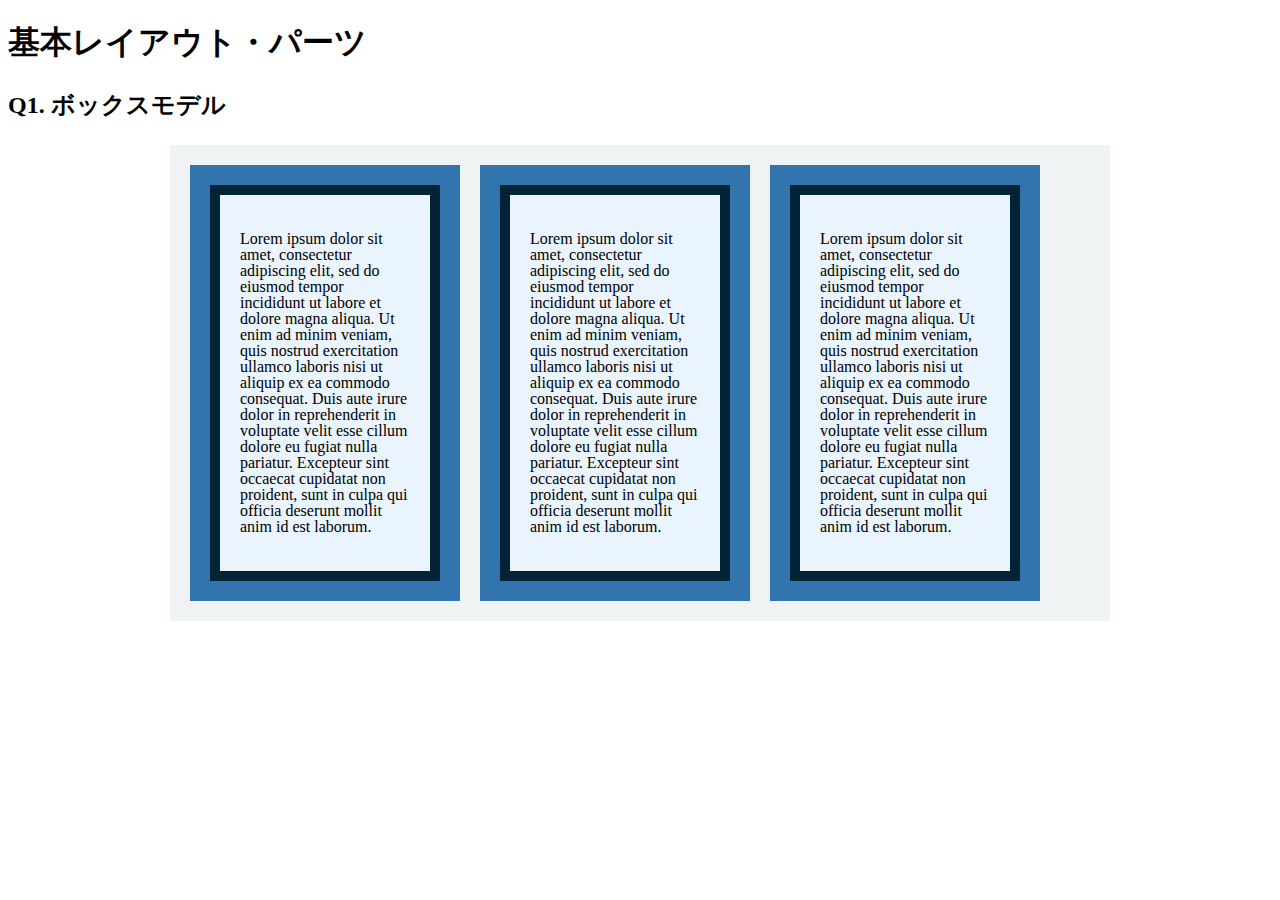
<file: layout_parts/q1/index.html>
<!DOCTYPE html>
<html>
  <head>
    <meta charset="utf-8">
    <meta http-equiv="X-UA-Compatible" content="IE=edge">
    <meta name="viewport" content="width=device-width, initial-scale=1.0, maximum-scale=1.0, user-scalable=no">
    <meta name="format-detection" content="telephone=no">
    <title>基本レイアウト・パーツ</title>
    <link rel="stylesheet" href="http://gizumo-inc.github.io/sample/front-lesson/layout_parts_new/assets/css/reset.css">
    <link rel="stylesheet" href="http://gizumo-inc.github.io/sample/front-lesson/layout_parts_new/assets/css/base.css">
    <link rel="stylesheet" href="css/style.css">
  </head>
  <body>
    <div class="wrapper">
      <h1 class="title">基本レイアウト・パーツ</h1>
      <h2 class="headline">
        <p class="headline__text">Q1. ボックスモデル</p>
      </h2>
      <div class="box">
        <!-- 回答はクラスq1の要素の中に書いてね -->
        <!-- すでについてるクラスにはstyleを指定しない。styleをつける場合は自分で新たにクラスをつけること -->
        <div class="q1 q1_content clearfix">
          <div class="q1_content_box">
            <div class="q1_content_text">
              <p class="text">Lorem ipsum dolor sit amet, consectetur adipiscing elit, sed do eiusmod tempor incididunt ut labore et dolore magna aliqua. Ut enim ad minim veniam, quis nostrud exercitation ullamco laboris nisi ut aliquip ex ea commodo consequat. Duis aute irure dolor in reprehenderit in voluptate velit esse cillum dolore eu fugiat nulla pariatur. Excepteur sint occaecat cupidatat non proident, sunt in culpa qui officia deserunt mollit anim id est laborum.</p>
            </div>
          </div>
          <div class="q1_content_box">
            <div class="q1_content_text">
              <p class="text">Lorem ipsum dolor sit amet, consectetur adipiscing elit, sed do eiusmod tempor incididunt ut labore et dolore magna aliqua. Ut enim ad minim veniam, quis nostrud exercitation ullamco laboris nisi ut aliquip ex ea commodo consequat. Duis aute irure dolor in reprehenderit in voluptate velit esse cillum dolore eu fugiat nulla pariatur. Excepteur sint occaecat cupidatat non proident, sunt in culpa qui officia deserunt mollit anim id est laborum.</p>
            </div>  
          </div>
          <div class="q1_content_box">
            <div class="q1_content_text">
              <p class="text">Lorem ipsum dolor sit amet, consectetur adipiscing elit, sed do eiusmod tempor incididunt ut labore et dolore magna aliqua. Ut enim ad minim veniam, quis nostrud exercitation ullamco laboris nisi ut aliquip ex ea commodo consequat. Duis aute irure dolor in reprehenderit in voluptate velit esse cillum dolore eu fugiat nulla pariatur. Excepteur sint occaecat cupidatat non proident, sunt in culpa qui officia deserunt mollit anim id est laborum.</p>
            </div>  
          </div>
        </div>
        <!-- 回答はクラスq1の要素の中に書いてね -->
      </div>
    </div>
  </body>
</html>
</file>
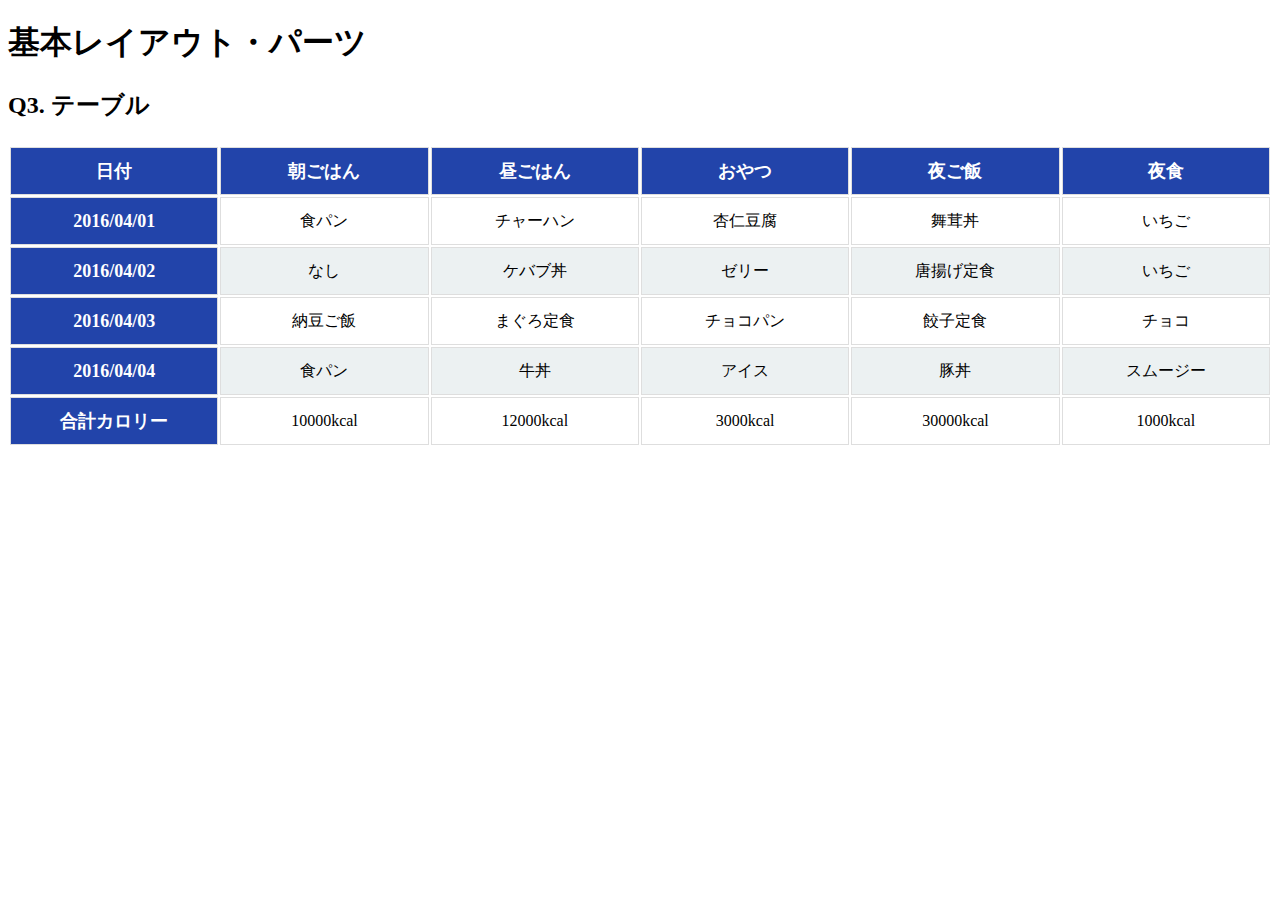
<file: layout_parts/q3/index.html>
<!DOCTYPE html>
<html>
  <head>
    <meta charset="utf-8">
    <meta http-equiv="X-UA-Compatible" content="IE=edge">
    <meta name="viewport" content="width=device-width, initial-scale=1.0, maximum-scale=1.0, user-scalable=no">
    <meta name="format-detection" content="telephone=no">
    <title>基本レイアウト・パーツ</title>
    <link rel="stylesheet" href="http://gizumo-inc.github.io/sample/front-lesson/layout_parts_new/assets/css/reset.css">
    <link rel="stylesheet" href="http://gizumo-inc.github.io/sample/front-lesson/layout_parts_new/assets/css/base.css">
    <link rel="stylesheet" href="css/style.css">
  </head>
  <body>
    <div class="wrapper">
      <h1 class="title">基本レイアウト・パーツ</h1>
      <h2 class="headline">
        <p class="headline__text">Q3. テーブル</p>
      </h2>
      <div class="box">
        <!-- 回答はクラスq3の要素の中に書いてね -->
        <!-- すでについてるクラスにはstyleを指定しない。styleをつける場合は自分で新たにクラスをつけること -->
        <div class="q3">
          <table class="menu">
            <thead>
              <tr>
                <th>日付</th>
                <th>朝ごはん</th>
                <th>昼ごはん</th>
                <th>おやつ</th>
                <th>夜ご飯</th>
                <th>夜食</th>
              </tr>
            </thead>
            <tbody>
              <tr>
                <th>2016/04/01</th>
                <td>食パン</td>
                <td>チャーハン</td>
                <td>杏仁豆腐</td>
                <td>舞茸丼</td>
                <td>いちご</td>
              </tr>
            
              <tr>
                <th>2016/04/02</th>
                <td>なし</td>
                <td>ケバブ丼</td>
                <td>ゼリー</td>
                <td>唐揚げ定食</td>
                <td>いちご</td>
              </tr>

              <tr>
                <th>2016/04/03</th>
                <td>納豆ご飯</td>
                <td>まぐろ定食</td>
                <td>チョコパン</td>
                <td>餃子定食</td>
                <td>チョコ</td>
              </tr>
            
              <tr>
                <th>2016/04/04</th>
                <td>食パン</td>
                <td>牛丼</td>
                <td>アイス</td>
                <td>豚丼</td>
                <td>スムージー</td>
              </tr>
            </tbody>
            <tfoot>
              <tr>
                <th>合計カロリー</th>
                <td>10000kcal</td>
                <td>12000kcal</td>
                <td>3000kcal</td>
                <td>30000kcal</td>
                <td>1000kcal</td>
              </tr>
           </tfoot>
          </table>
          
        </div>
        <!-- 回答はクラスq3の要素の中に書いてね -->
      </div>
    </div>
  </body>
</html>
</file>
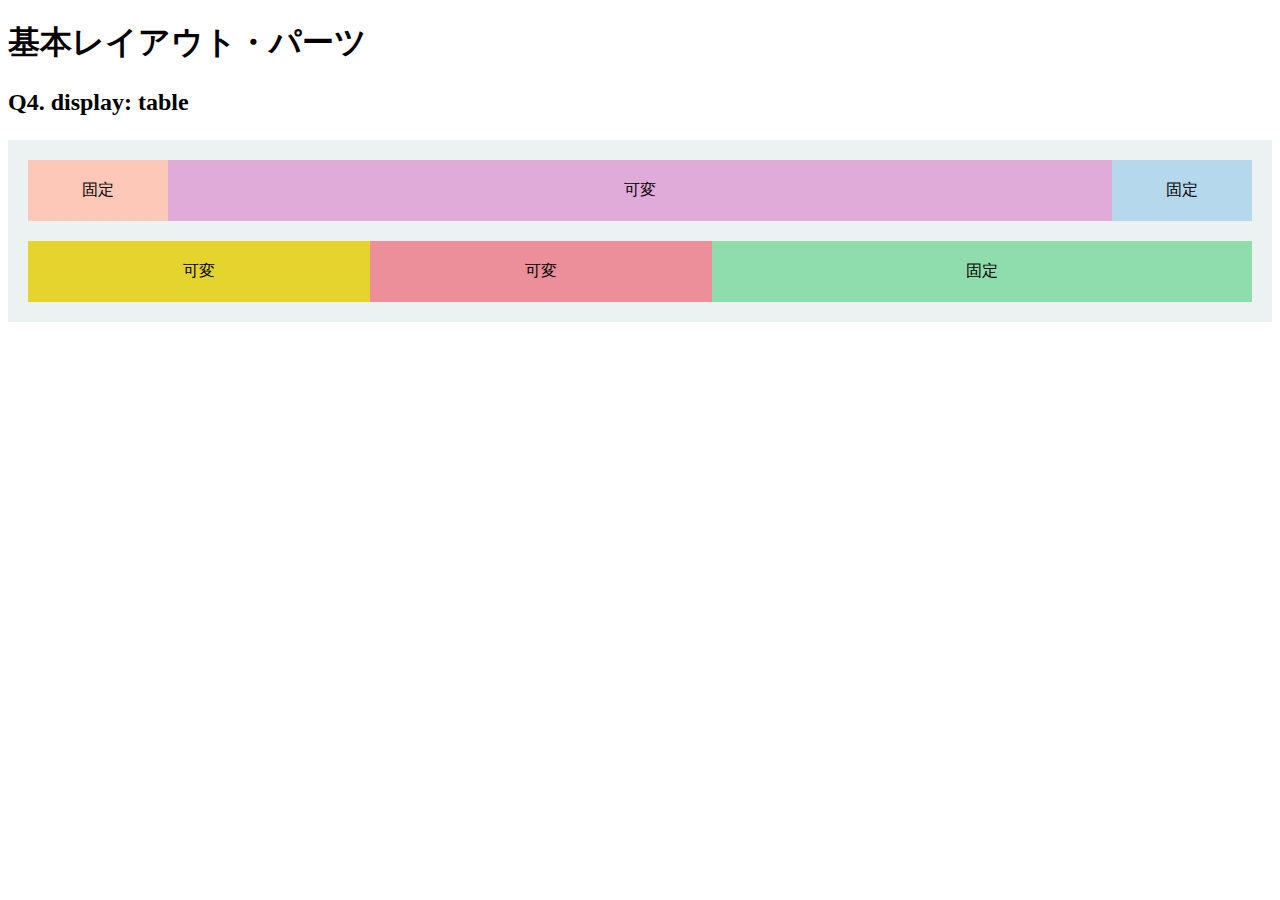
<file: layout_parts/q4/index.html>
<!DOCTYPE html>
<html>
  <head>
    <meta charset="utf-8">
    <meta http-equiv="X-UA-Compatible" content="IE=edge">
    <meta name="viewport" content="width=device-width, initial-scale=1.0, maximum-scale=1.0, user-scalable=no">
    <meta name="format-detection" content="telephone=no">
    <title>基本レイアウト・パーツ</title>
    <link rel="stylesheet" href="http://gizumo-inc.github.io/sample/front-lesson/layout_parts_new/assets/css/reset.css">
    <link rel="stylesheet" href="http://gizumo-inc.github.io/sample/front-lesson/layout_parts_new/assets/css/base.css">
    <link rel="stylesheet" href="css/style.css">
  </head>
  <body>
    <div class="wrapper">
      <h1 class="title">基本レイアウト・パーツ</h1>
      <h2 class="headline">
        <p class="headline__text">Q4. display: table</p>
      </h2>
      <div class="box">
        <!-- 回答はクラスq4の要素の中に書いてね -->
        <!-- すでについてるクラスにはstyleを指定しない。styleをつける場合は自分で新たにクラスをつけること -->
        <!-- 新たにタグは追加しなくてもできます。 -->
        <div class="q4 content">
          <div class="main_box">
            <div class="color_box orange">固定</div>
            <div class="color_box pink">可変</div>
            <div class="color_box blue">固定</div>
          </div>
          <div class="main_box">
            <div class="color_box yellow">可変</div>
            <div class="color_box red">可変</div>
            <div class="color_box green">固定</div>
          </div>
        </div>
        <!-- 回答はクラスq4の要素の中に書いてね -->
      </div>
    </div>
  </body>
</html>
</file>
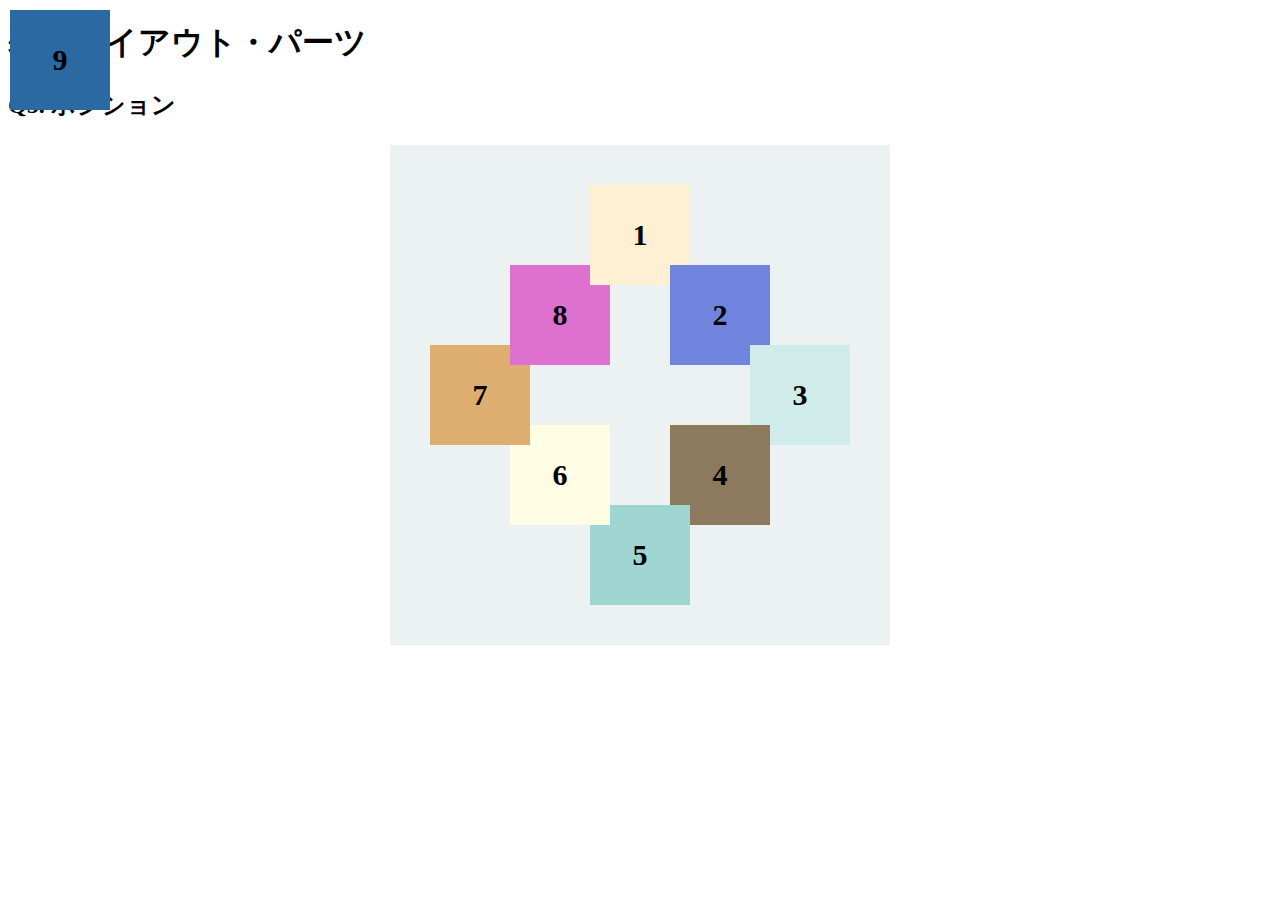
<file: layout_parts/q5/index.html>
<!DOCTYPE html>
<html>
  <head>
    <meta charset="utf-8">
    <meta http-equiv="X-UA-Compatible" content="IE=edge">
    <meta name="viewport" content="width=device-width, initial-scale=1.0, maximum-scale=1.0, user-scalable=no">
    <meta name="format-detection" content="telephone=no">
    <title>基本レイアウト・パーツ</title>
    <link rel="stylesheet" href="http://gizumo-inc.github.io/sample/front-lesson/layout_parts_new/assets/css/reset.css">
    <link rel="stylesheet" href="http://gizumo-inc.github.io/sample/front-lesson/layout_parts_new/assets/css/base.css">
    <link rel="stylesheet" href="css/style.css">
  </head>
  <body>
    <div class="wrapper">
      <h1 class="title">基本レイアウト・パーツ</h1>
      <h2 class="headline">
        <p class="headline__text">Q5. ポジション</p>
      </h2>
      <div class="box">
        <!-- 回答はクラスq5の要素の中に書いてね -->
        <!-- すでについてるクラスにはstyleを指定しない。styleをつける場合は自分で新たにクラスをつけること -->
        <!-- 新たにタグは追加しなくてもできます。 -->
        <div class="q5 q5_mainbox">
          <div class="number_box number5">5</div>
          <div class="number_box number8">8</div>
          <div class="number_box number1">1</div>
          <div class="number_box number7">7</div>
          <div class="number_box number4">4</div>
          <div class="number_box number6">6</div>
          <div class="number_box number2">2</div> 
          <div class="number_box number3">3</div>
          <div class="number_box number9">9</div>
        </div>
       
        <!-- 回答はクラスq5の要素の中に書いてね -->
      </div>
    </div>
  </body>
</html>
</file>
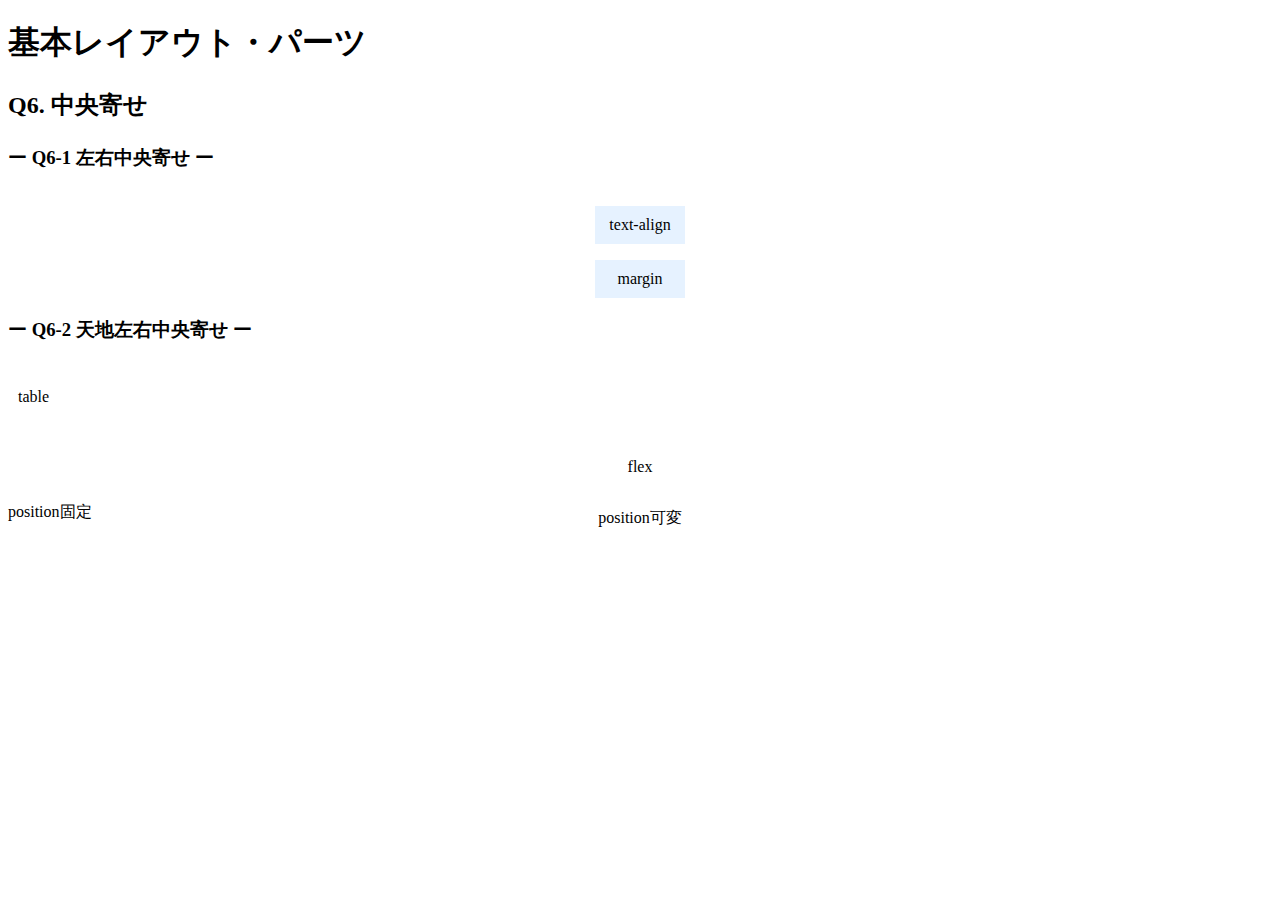
<file: layout_parts/q6/index.html>
<!DOCTYPE html>
<html>
  <head>
    <meta charset="utf-8">
    <meta http-equiv="X-UA-Compatible" content="IE=edge">
    <meta name="viewport" content="width=device-width, initial-scale=1.0, maximum-scale=1.0, user-scalable=no">
    <meta name="format-detection" content="telephone=no">
    <title>基本レイアウト・パーツ</title>
    <link rel="stylesheet" href="http://gizumo-inc.github.io/sample/front-lesson/layout_parts_new/assets/css/reset.css">
    <link rel="stylesheet" href="http://gizumo-inc.github.io/sample/front-lesson/layout_parts_new/assets/css/base.css">
    <link rel="stylesheet" href="css/style.css">
  </head>
  <body>
    <div class="wrapper">
      <h1 class="title">基本レイアウト・パーツ</h1>
      <h2 class="headline">
        <p class="headline__text">Q6. 中央寄せ</p>
      </h2>
      <div class="box">
        <div class="box__inner">
          <h3 class="box__headline">
            <p class="box__headline__text">ー Q6-1 左右中央寄せ ー</p>
          </h3>
          <div class="q6 q6--horizontal">
            <!-- Q6-1の回答はここに書いてね -->
            <!-- 新たにタグは追加しなくてもできます。 -->
            <div class="q6__box">
              <div class="text_align">
                <p class="text">text-align</p>
              </div>
            </div>
            <!-- Q6-1の回答はここに書いてね -->

            <!-- Q6-1の回答はここに書いてね -->
            <!-- 新たにタグは追加しなくてもできます。 -->
            <div class="q6__box">
              <p class="margin_text">margin</p>
            </div>
            <!-- Q6-1の回答はここに書いてね -->
          </div>
        </div>

        <div class="box__inner">
          <h3 class="box__headline">
            <p class="box__headline__text">ー Q6-2 天地左右中央寄せ ー</p>
          </h3>
          <!-- Q6-2の回答はここに書いてね -->
          <!-- すでについてるクラスにはstyleを指定しない。styleをつける場合は自分で新たにクラスをつけること -->
          <!-- 新たにタグは追加しなくてもできます。 -->
          <div class="q6 q6--around table">
            <div class="table_cell">
              <p class="table_text">table</p>
            </div>
          </div>
          <!-- Q6-2の回答はここに書いてね -->

          <!-- Q6-2の回答はここに書いてね -->
          <!-- すでについてるクラスにはstyleを指定しない。styleをつける場合は自分で新たにクラスをつけること -->
          <!-- 新たにタグは追加しなくてもできます。 -->
          <div class="q6 q6--around flex">
            <p class="flex_text">flex</p>
          </div>
          <!-- Q6-2の回答はここに書いてね -->

          <div class="q6 q6--position position_box">
            <!-- Q6-2の回答はここに書いてね -->
            <!-- すでについてるクラスにはstyleを指定しない。styleをつける場合は自分で新たにクラスをつけること -->
            <!-- 新たにタグは追加しなくてもできます。 -->
            <div class="q6__box is-stable position">
              <p class="q6__box__inner position_left">position固定</p>
            </div>
            <!-- Q6-2の回答はここに書いてね -->

            <!-- Q6-2の回答はここに書いてね -->
            <!-- すでについてるクラスにはstyleを指定しない。styleをつける場合は自分で新たにクラスをつけること -->
            <!-- 新たにタグは追加しなくてもできます。 -->
            <div class="q6__box is-flexible position">
              <p class="q6__box__inner position_right">position可変</p>
            </div>
            <!-- Q6-2の回答はここに書いてね -->
          </div>
        </div>
      </div>
    </div>
  </body>
</html>
</file>
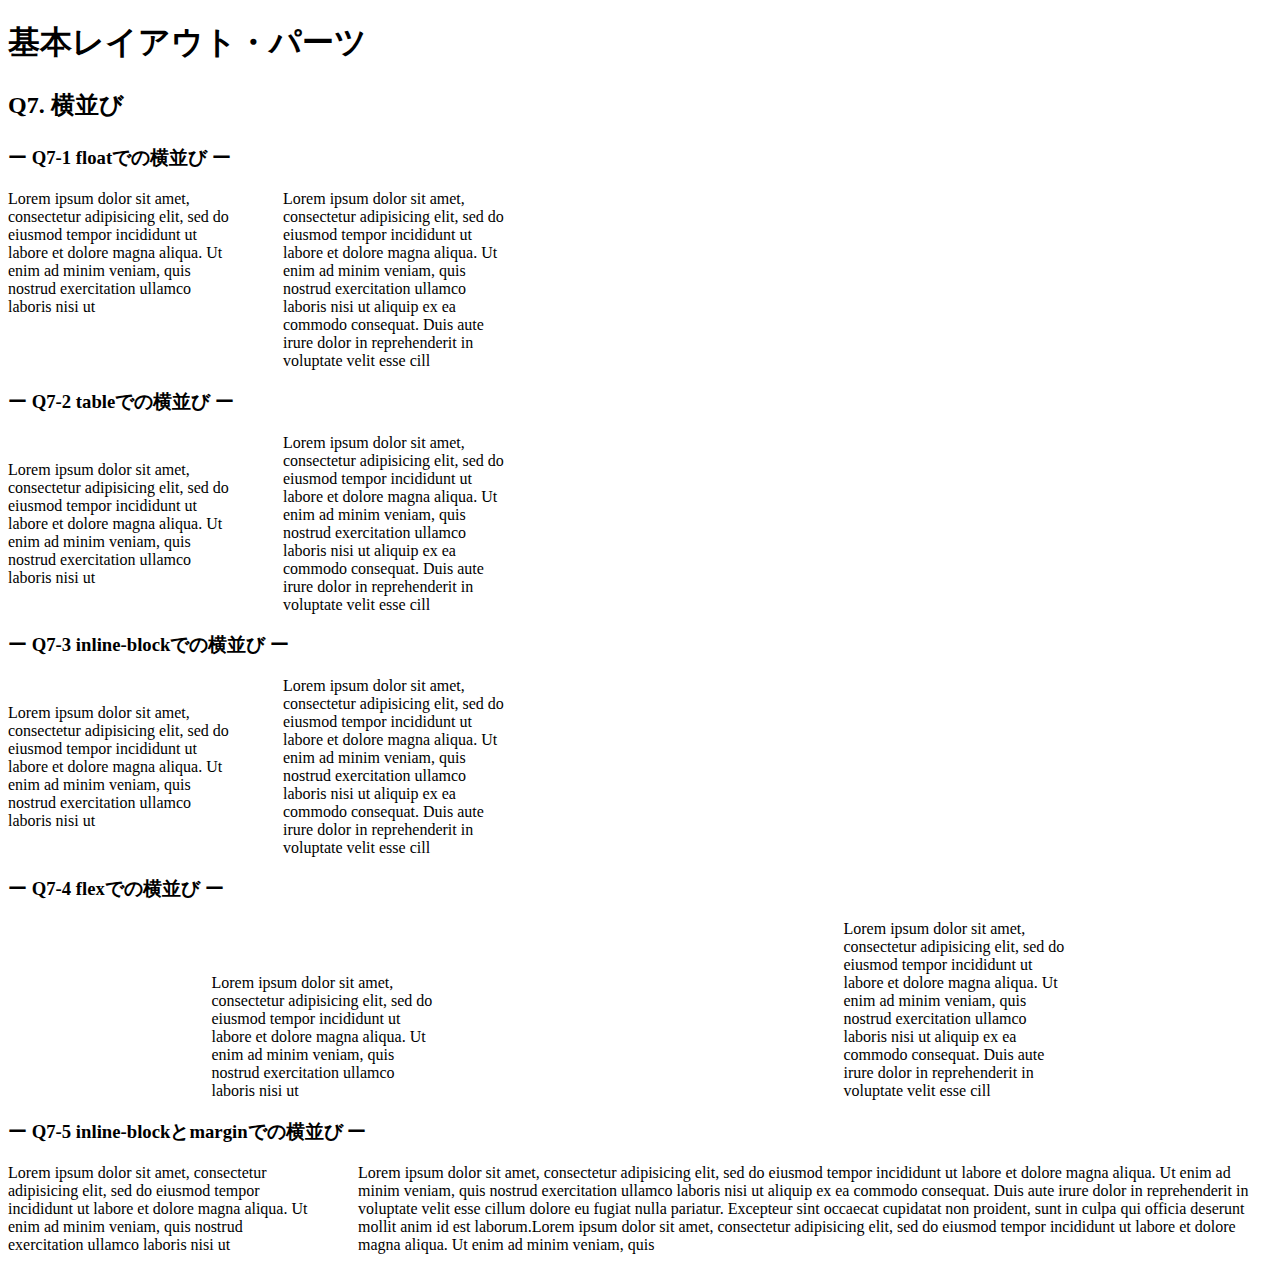
<file: layout_parts/q7/index.html>
<!DOCTYPE html>
<html>
  <head>
    <meta charset="utf-8">
    <meta http-equiv="X-UA-Compatible" content="IE=edge">
    <meta name="viewport" content="width=device-width, initial-scale=1.0, maximum-scale=1.0, user-scalable=no">
    <meta name="format-detection" content="telephone=no">
    <title>基本レイアウト・パーツ</title>
    <link rel="stylesheet" href="http://gizumo-inc.github.io/sample/front-lesson/layout_parts_new/assets/css/reset.css">
    <link rel="stylesheet" href="http://gizumo-inc.github.io/sample/front-lesson/layout_parts_new/assets/css/base.css">
    <link rel="stylesheet" href="css/style.css">
  </head>
  <body>
    <div class="wrapper">
      <h1 class="title">基本レイアウト・パーツ</h1>
      <h2 class="headline">
        <p class="headline__text">Q7. 横並び</p>
      </h2>
      <div class="box">
        <div class="box__inner">
          <h3 class="box__headline">
            <p class="box__headline__text">ー Q7-1 floatでの横並び ー</p>
          </h3>
          <!-- Q7の回答はここに書いてね -->
          <!-- すでについてるクラスにはstyleを指定しない。styleをつける場合は自分で新たにクラスをつけること -->
          <!-- 新たにタグは追加しなくてもできます。 -->
          <div class="q7 q7--float">
            <div class="q7__inner content_box clearfix">
              <div class="q7__box main_box">
                Lorem ipsum dolor sit amet, consectetur adipisicing elit, sed do eiusmod tempor incididunt ut labore et dolore magna aliqua. Ut enim ad minim veniam, quis nostrud exercitation ullamco laboris nisi ut
              </div>
              <div class="q7__box main_box">
                Lorem ipsum dolor sit amet, consectetur adipisicing elit, sed do eiusmod tempor incididunt ut labore et dolore magna aliqua. Ut enim ad minim veniam, quis nostrud exercitation ullamco laboris nisi ut aliquip ex ea commodo consequat. Duis aute irure dolor in reprehenderit in voluptate velit esse cill
              </div>
            </div>
          </div>
          <!-- Q7の回答はここに書いてね -->
        </div>

        <div class="box__inner">
          <h3 class="box__headline">
            <p class="box__headline__text">ー Q7-2 tableでの横並び ー</p>
          </h3>
          <!-- Q7の回答はここに書いてね -->
          <!-- すでについてるクラスにはstyleを指定しない。styleをつける場合は自分で新たにクラスをつけること -->
          <!-- 新たにタグは追加しなくてもできます。 -->
          <div class="q7 q7--table">
            <div class="q7__inner is-table">
              <div class="q7__box is-cell">
                <div class="q7__box__text is-content">
                  Lorem ipsum dolor sit amet, consectetur adipisicing elit, sed do eiusmod tempor incididunt ut labore et dolore magna aliqua. Ut enim ad minim veniam, quis nostrud exercitation ullamco laboris nisi ut
                </div>
              </div>
              <div class="q7__box is-cell">
                <div class="q7__box__text is-content">
                  Lorem ipsum dolor sit amet, consectetur adipisicing elit, sed do eiusmod tempor incididunt ut labore et dolore magna aliqua. Ut enim ad minim veniam, quis nostrud exercitation ullamco laboris nisi ut aliquip ex ea commodo consequat. Duis aute irure dolor in reprehenderit in voluptate velit esse cill
                </div>
              </div>
            </div>
          </div>
          <!-- Q7の回答はここに書いてね -->
        </div>

        <div class="box__inner">
          <h3 class="box__headline">
            <p class="box__headline__text">ー Q7-3 inline-blockでの横並び ー</p>
          </h3>
          <!-- Q7の回答はここに書いてね -->
          <!-- すでについてるクラスにはstyleを指定しない。styleをつける場合は自分で新たにクラスをつけること -->
          <!-- 新たにタグは追加しなくてもできます。 -->
          <div class="q7 q7--inlineblock">
            <div class="q7__inner is-inline">
              <div class="q7__box box_inline">
                Lorem ipsum dolor sit amet, consectetur adipisicing elit, sed do eiusmod tempor incididunt ut labore et dolore magna aliqua. Ut enim ad minim veniam, quis nostrud exercitation ullamco laboris nisi ut
              </div>
              <div class="q7__box box_inline">
                Lorem ipsum dolor sit amet, consectetur adipisicing elit, sed do eiusmod tempor incididunt ut labore et dolore magna aliqua. Ut enim ad minim veniam, quis nostrud exercitation ullamco laboris nisi ut aliquip ex ea commodo consequat. Duis aute irure dolor in reprehenderit in voluptate velit esse cill
              </div>
            </div>
          </div>
          <!-- Q7の回答はここに書いてね -->
        </div>

        <div class="box__inner">
          <h3 class="box__headline">
            <p class="box__headline__text">ー Q7-4 flexでの横並び ー</p>
          </h3>
          <!-- Q7の回答はここに書いてね -->
          <!-- すでについてるクラスにはstyleを指定しない。styleをつける場合は自分で新たにクラスをつけること -->
          <!-- 新たにタグは追加しなくてもできます。 -->
          <div class="q7 q7--flex">
            <div class="q7__inner is-flexbox">
              <div class="q7__box is-flexitem">
                Lorem ipsum dolor sit amet, consectetur adipisicing elit, sed do eiusmod tempor incididunt ut labore et dolore magna aliqua. Ut enim ad minim veniam, quis nostrud exercitation ullamco laboris nisi ut
              </div>
              <div class="q7__box is-flexitem">
                Lorem ipsum dolor sit amet, consectetur adipisicing elit, sed do eiusmod tempor incididunt ut labore et dolore magna aliqua. Ut enim ad minim veniam, quis nostrud exercitation ullamco laboris nisi ut aliquip ex ea commodo consequat. Duis aute irure dolor in reprehenderit in voluptate velit esse cill
              </div>
            </div>
          </div>
          <!-- Q7の回答はここに書いてね -->
        </div>

        <div class="box__inner">
          <h3 class="box__headline">
            <p class="box__headline__text">ー Q7-5 inline-blockとmarginでの横並び ー</p>
          </h3>
          <!-- Q7の回答はここに書いてね -->
          <!-- すでについてるクラスにはstyleを指定しない。styleをつける場合は自分で新たにクラスをつけること -->
          <!-- 新たにタグは追加しなくてもできます。 -->
          <div class="q7 q7--margin">
            <div class="q7__inner is-full inline_main">
              <div class="q7__box is-inlinebox left_inline">
                <div class="q7__box__text inline_text">
                  Lorem ipsum dolor sit amet, consectetur adipisicing elit, sed do eiusmod tempor incididunt ut labore et dolore magna aliqua. Ut enim ad minim veniam, quis nostrud exercitation ullamco laboris nisi ut
                </div>
              </div>
              <div class="q7__box is-inlinebox right_inline">
                <div class="q7__box__text inline_text">
                  Lorem ipsum dolor sit amet, consectetur adipisicing elit, sed do eiusmod tempor incididunt ut labore et dolore magna aliqua. Ut enim ad minim veniam, quis nostrud exercitation ullamco laboris nisi ut aliquip ex ea commodo consequat. Duis aute irure dolor in reprehenderit in voluptate velit esse cillum dolore eu fugiat nulla pariatur. Excepteur sint occaecat cupidatat non proident, sunt in culpa qui officia deserunt mollit anim id est laborum.Lorem ipsum dolor sit amet, consectetur adipisicing elit, sed do eiusmod tempor incididunt ut labore et dolore magna aliqua. Ut enim ad minim veniam, quis
                </div>
              </div>
            </div>
          </div>
          <!-- Q7の回答はここに書いてね -->
        </div>
      </div>
    </div>
  </body>
</html>
</file>
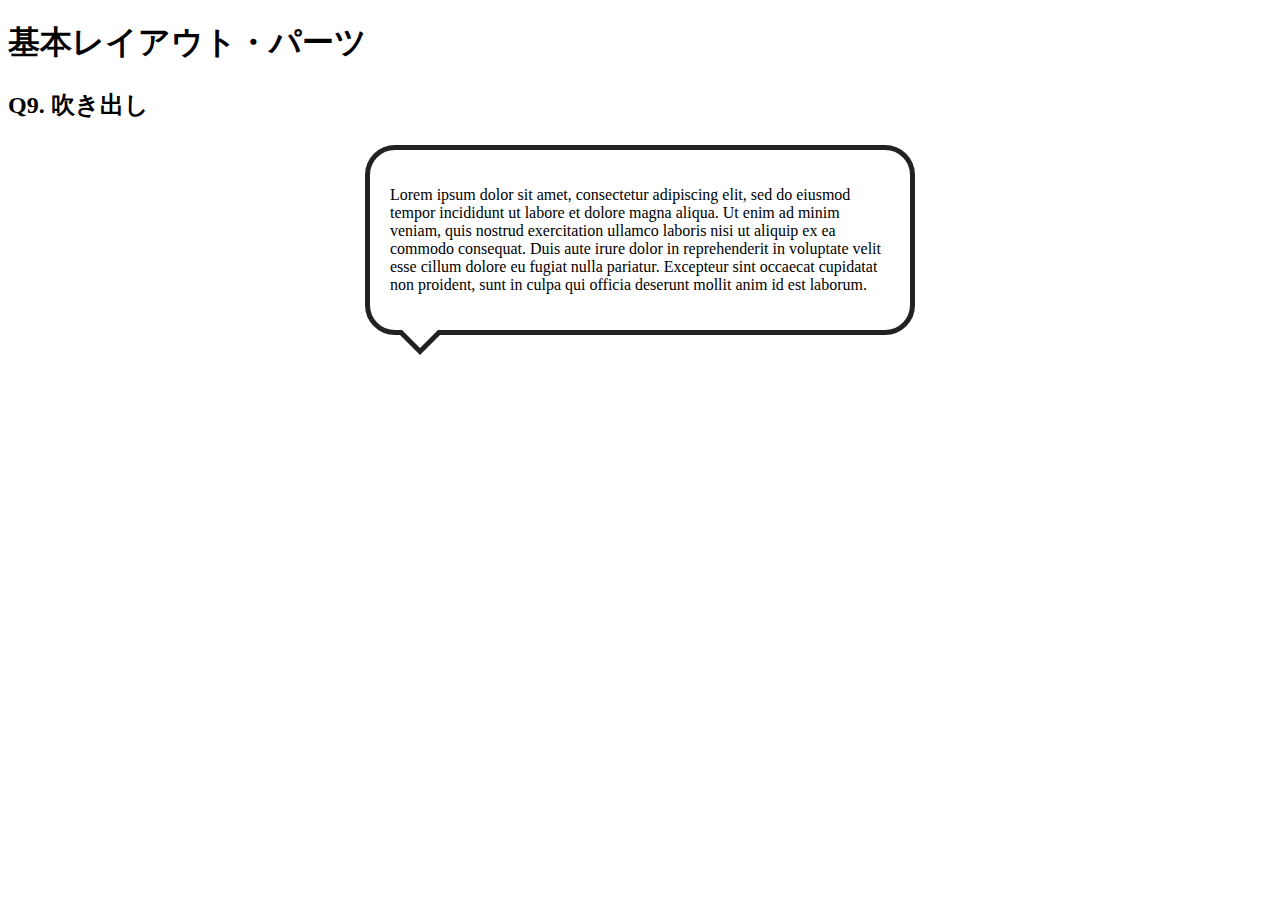
<file: layout_parts/q9/index.html>
<!DOCTYPE html>
<html>
  <head>
    <meta charset="utf-8">
    <meta http-equiv="X-UA-Compatible" content="IE=edge">
    <meta name="viewport" content="width=device-width, initial-scale=1.0, maximum-scale=1.0, user-scalable=no">
    <meta name="format-detection" content="telephone=no">
    <title>基本レイアウト・パーツ</title>
    <link rel="stylesheet" href="http://gizumo-inc.github.io/sample/front-lesson/layout_parts_new/assets/css/reset.css">
    <link rel="stylesheet" href="http://gizumo-inc.github.io/sample/front-lesson/layout_parts_new/assets/css/base.css">
    <link rel="stylesheet" href="css/style.css">
  </head>
  <body>
    <div class="wrapper">
      <h1 class="title">基本レイアウト・パーツ</h1>
      <h2 class="headline">
        <p class="headline__text">Q9. 吹き出し</p>
      </h2>
      <div class="box">
        <!-- 回答はクラスq9の要素の中に書いてね -->
        <!-- すでについてるクラスにはstyleを指定しない。styleをつける場合は自分で新たにクラスをつけること -->
        <div class="q9">
          <div class="is-foo">
            <p class="is-text">Lorem ipsum dolor sit amet, consectetur adipiscing elit, sed do eiusmod tempor incididunt ut labore et dolore magna aliqua. 
              Ut enim ad minim veniam, quis nostrud exercitation ullamco laboris nisi ut aliquip ex ea commodo consequat.
              Duis aute irure dolor in reprehenderit in voluptate velit esse cillum dolore eu fugiat nulla pariatur. 
              Excepteur sint occaecat cupidatat non proident, sunt in culpa qui officia deserunt mollit anim id est laborum.
            </p>
          </div>
        </div>
        <!-- 回答はクラスq9の要素の中に書いてね -->
      </div>
    </div>
  </body>
</html>
</file>
<file: layout_parts/q1/css/style.css>
@charset "UTF-8";

/* 回答はここに書いてね */


/* ========================================
	clearfix
========================================= */
.clearfix::after {
  content: "";
  display: block;
  clear: both;
}

/* ========================================
	.box
========================================= */
.q1_content {
  width: 940px;
  box-sizing: border-box;
  padding: 20px;
  background-color: #eff3f4;
  margin: 0 auto;
}


/* ========================================
	.content_box
========================================= */


.q1_content_box {
  width: 230px;
  padding: 20px;
  float: left;
  margin-left: 20px;
  background-color: #3274ae;
}

.q1_content_box:first-child {
  margin-left: 0;
}

.q1_content_text {
  box-sizing: border-box;
  background-color: #eaf4ff;
  border: 10px solid #022336;
  padding: 20px;
  float: left;
}

.text {
  font-size: 16px;
  line-height: 16px;
}


/* 回答はここに書いてね */
</file>
<file: layout_parts/q3/css/style.css>
@charset "UTF-8";

/* 回答はここに書いてね */


.menu {
  margin: 0 auto;
  width: 100%;
  display: table;
  table-layout: fixed;
}

.menu tr {
  text-align: center;
}

.menu th {
  font-size: 18px;
  line-height: 26px;
  color: #fff;
  background-color: #2244aa;
}

.menu th,
.menu td {
  border: 1px solid #dedede;
  padding: 10px 0;
}

.menu tfoot {
  border-top: 2px dashed #000;
}

.menu tr:nth-child(even) {
  background-color: #ecf1f2;
}



/* 回答はここに書いてね */
</file>
<file: layout_parts/q4/css/style.css>
@charset "UTF-8";

/* 回答はここに書いてね */
.content {
  width: 100%;
  background-color: #ecf1f2;
  box-sizing: border-box;
  padding: 20px;
}

.main_box {
  display: table;
  width: 100%;
  margin-bottom: 20px;
}
.main_box:last-child {
  margin-bottom: 0;
}

.color_box {
  text-align: center;
  padding: 20px;
  display: table-cell;
}

/* ========================================
  　一つ目
========================================= */
.orange {
  width: 100px;
  background-color: #fdc8b8;
}

.pink {
  background-color: #e0abd9;
}

.blue {
  background-color: #b6d8ed;
  width: 100px;
}

/* ========================================
  二つ目
========================================= */
.yellow {
  background-color: #e5d32e;
}

.red {
  background-color: #ec8f9a;
}

.green {
  width: 500px;
  background-color: #8fdcad;
}

/* 回答はここに書いてね */
</file>
<file: layout_parts/q5/css/style.css>
@charset "UTF-8";

/* 回答はここに書いてね */
.q5_mainbox {
  width: 500px;
  height: 500px;
  position: relative;
  background-color: #ecf1f2;
  margin: 0 auto;
}

.number_box {
  width: 100px;
  position: absolute;
  text-align: center;
  line-height: 100px;
  font-weight: bold;
  font-size: 30px;
}

.number1 {
  background-color: #ffefd3;
  left: 200px;
  top: 40px;
  z-index: 10;
}

.number2 {
  background-color: #7084de;
  right: 120px;
  top: 120px;
  z-index: 20;
}

.number3 {
  background-color: #d0ecea;
  right: 40px;
  top: 200px;
  z-index: 30;
}

.number4 {
  background-color: #8d7a5e;
  right: 120px;
  bottom: 120px;
  z-index: 40;
}


.number5 {
  background-color: #9fd6d2;
  left: 200px;
  bottom: 40px;
  z-index: 50;
}

.number6 {
  background-color: #fffee4;
  left: 120px;
  top: 280px;
  z-index: 60;
}

.number7 {
  background-color: #deae70;
  left: 40px;
  top: 200px;
  z-index: 70;
}

.number8 {
  background-color: #de70cf;
  left: 120px;
  top: 120px;
  z-index: 80;
}

.number8::after {
  content: "";
  width: 20px;
  height: 20px;
  background-color: #ffefd3;
  position: absolute;
  top: 0;
  right: 0;
}

.number9 {
  background-color: #2b69a3;
  position: fixed;
  left: 10px;
  top: 10px;
}




/* 回答はここに書いてね */
</file>
<file: layout_parts/q6/css/style.css>
@charset "UTF-8";

/* 回答はここに書いてね */

/* ========================================
   q6-1
========================================= */
.text_align {
  text-align: center;
}

.text {
  width: 90px;
  padding: 10px 0;
  background-color: #e6f2ff;
  display: inline-block;
}

.margin_text {
  width: 90px;
  padding: 10px 0;
  background-color: #e6f2ff;
  margin: 0 auto;
  text-align: center;
}

/* ========================================
   q6-2
========================================= */
.table {
  display: table;
}

.table_cell {
  display: table-cell;
  vertical-align: middle;
  text-align: center;
}

.table_text {
  padding: 10px;
  background-color: #fff;
  display: inline-block;
}

.flex {
  display: flex;
  justify-content: center;
  align-items: center;
}
.flex_text {
  padding: 10px;
  background-color: #fff;
}
/* ========================================
   q6-固定可変
========================================= */
.position {
  position: relative;
}

.position_left {
  position: absolute;
  left: 0;
  right: 0;
  top: 0;
  bottom: 0;
  margin: auto;
}

.position_right {
  position: absolute;
  top: 50%;
  left: 50%;
  transform: translate(-50%,-50%)
}
/* 回答はここに書いてね */
</file>
<file: layout_parts/q7/css/style.css>
@charset "UTF-8";

/* 回答はここに書いてね */

/* ========================================
    float
========================================= */
.clearfix::after {
  content: "";
  display: block;
  clear: both;
}

.main_box {
  width: 225px;
  box-sizing: border-box;
  float: left;
  margin-left: 50px;
}

.main_box:first-child {
  margin-left: 0;
}

/* ========================================
    table
========================================= */
.is-table {
  display: table;
}

.is-cell {
  display: table-cell;
  vertical-align: middle;
  box-sizing: border-box;
  padding-right: 50px;
}

.is-content {
  width: 225px;
  box-sizing: border-box;
}

.is-cell:last-child {
  padding-right: 0;
}
/* ========================================
    inline-brock
========================================= */
.is-inline {
  font-size: 0;
}
.box_inline {
  width: 225px;
  box-sizing: border-box;
  display: inline-block;
  vertical-align: middle;
  font-size: 16px;
  margin-left: 50px;
}

.box_inline:first-child {
  margin-left: 0;
}

/* ========================================
    flex
========================================= */

.is-flexbox {
  display: flex;
  align-items: flex-end;
  justify-content: space-around;
}

.is-flexitem {
  width: 225px;
  box-sizing: border-box;
}
/* ========================================
    inline-brock + margin
========================================= */
.inline_main {
  font-size: 0;
}

.is-inlinebox {
  display: inline-block;
  vertical-align: top;
}

.inline_text {
  font-size: 16px;
}

.left_inline {
  width: 300px;
}

.right_inline {
  width: 100%;
  margin-left: -300px;
  padding-left: 350px;
  box-sizing: border-box;
}




/* 回答はここに書いてね */
</file>
<file: layout_parts/q9/css/style.css>
@charset "UTF-8";

/* 回答はここに書いてね */
.is-foo {
  width: 500px;
  padding: 20px;
  margin: 0 auto;
  border: 5px solid #222;
  border-radius: 30px;
  position: relative;
}

.is-foo::before {
  content: "";
  position: absolute;
  width: 0;
  height: 0;
  border-top: 20px solid #222;
  border-right: 20px solid transparent;
  border-left: 20px solid transparent;
  position: absolute;
  bottom: -25px;
  left: 30px;
}

.is-foo::after {
  content: "";
  border-top: 20px solid #fff;
  border-right: 20px solid transparent;
  border-left: 20px solid transparent;
  position: absolute;
  bottom: -18px;
  left: 30px;
}



/* 回答はここに書いてね */
</file>
